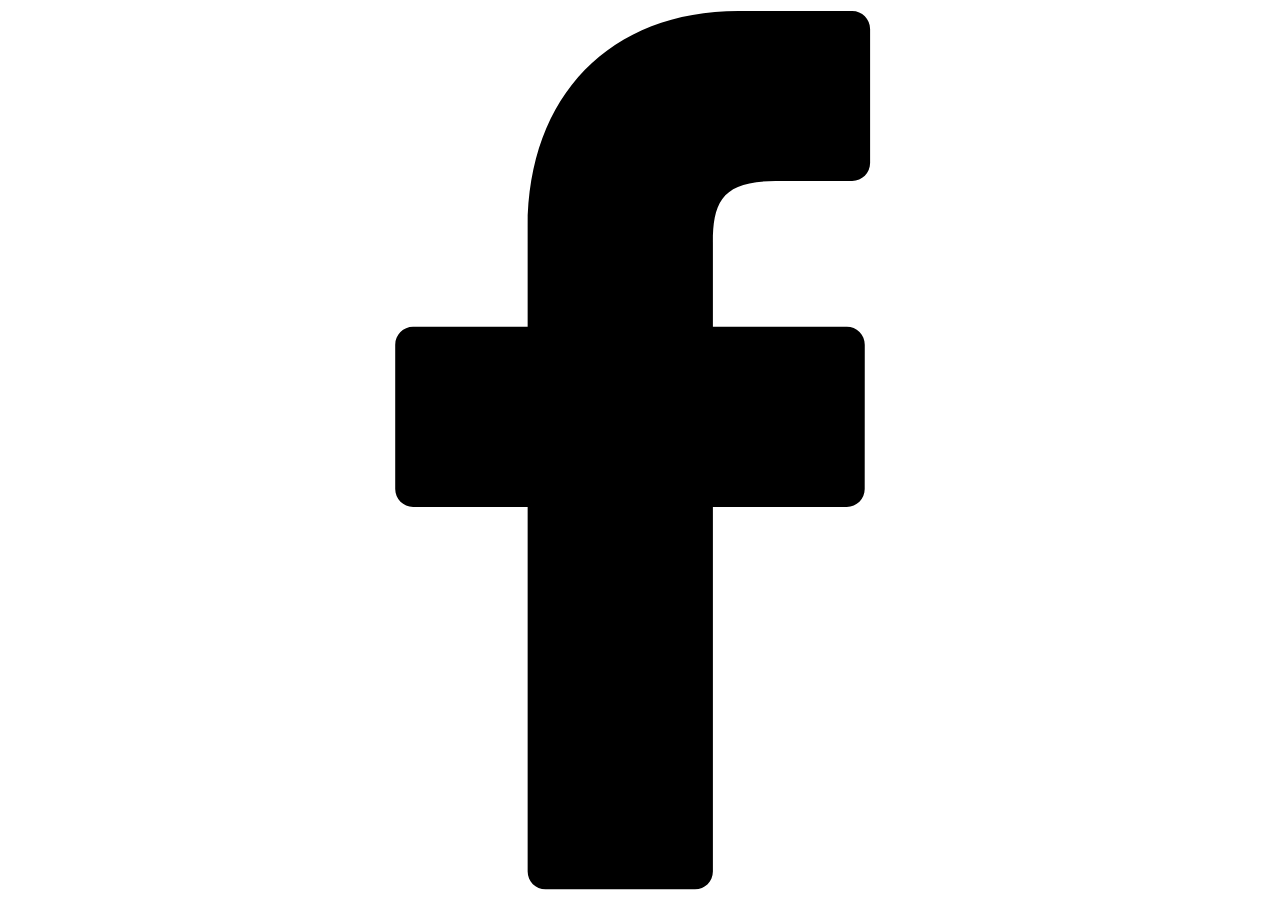
<file: _includes/icons/facebook-logo.html>
<?xml version="1.0" encoding="UTF-8" standalone="no"?>
<!DOCTYPE svg PUBLIC "-//W3C//DTD SVG 1.1//EN" "http://www.w3.org/Graphics/SVG/1.1/DTD/svg11.dtd">
<svg width="100%" height="100%" viewBox="0 0 25 25" version="1.1" xmlns="http://www.w3.org/2000/svg" xmlns:xlink="http://www.w3.org/1999/xlink" xml:space="preserve" xmlns:serif="http://www.serif.com/" style="fill-rule:evenodd;clip-rule:evenodd;stroke-linejoin:round;stroke-miterlimit:1.41421;">
    <g transform="matrix(0.258426,0,0,0.258426,-0.127987,0.0827406)">
        <path d="M72.089,0.02L59.624,0C45.62,0 36.57,9.285 36.57,23.656L36.57,34.563L24.037,34.563C22.954,34.563 22.077,35.441 22.077,36.524L22.077,52.327C22.077,53.41 22.955,54.287 24.037,54.287L36.57,54.287L36.57,94.163C36.57,95.246 37.447,96.123 38.53,96.123L54.882,96.123C55.965,96.123 56.842,95.245 56.842,94.163L56.842,54.287L71.496,54.287C72.579,54.287 73.456,53.41 73.456,52.327L73.462,36.524C73.462,36.004 73.255,35.506 72.888,35.138C72.521,34.77 72.021,34.563 71.501,34.563L56.842,34.563L56.842,25.317C56.842,20.873 57.901,18.617 63.69,18.617L72.087,18.614C73.169,18.614 74.046,17.736 74.046,16.654L74.046,1.98C74.046,0.899 73.17,0.022 72.089,0.02Z" style="fill-rule:nonzero;"/>
    </g>
</svg>
</file>
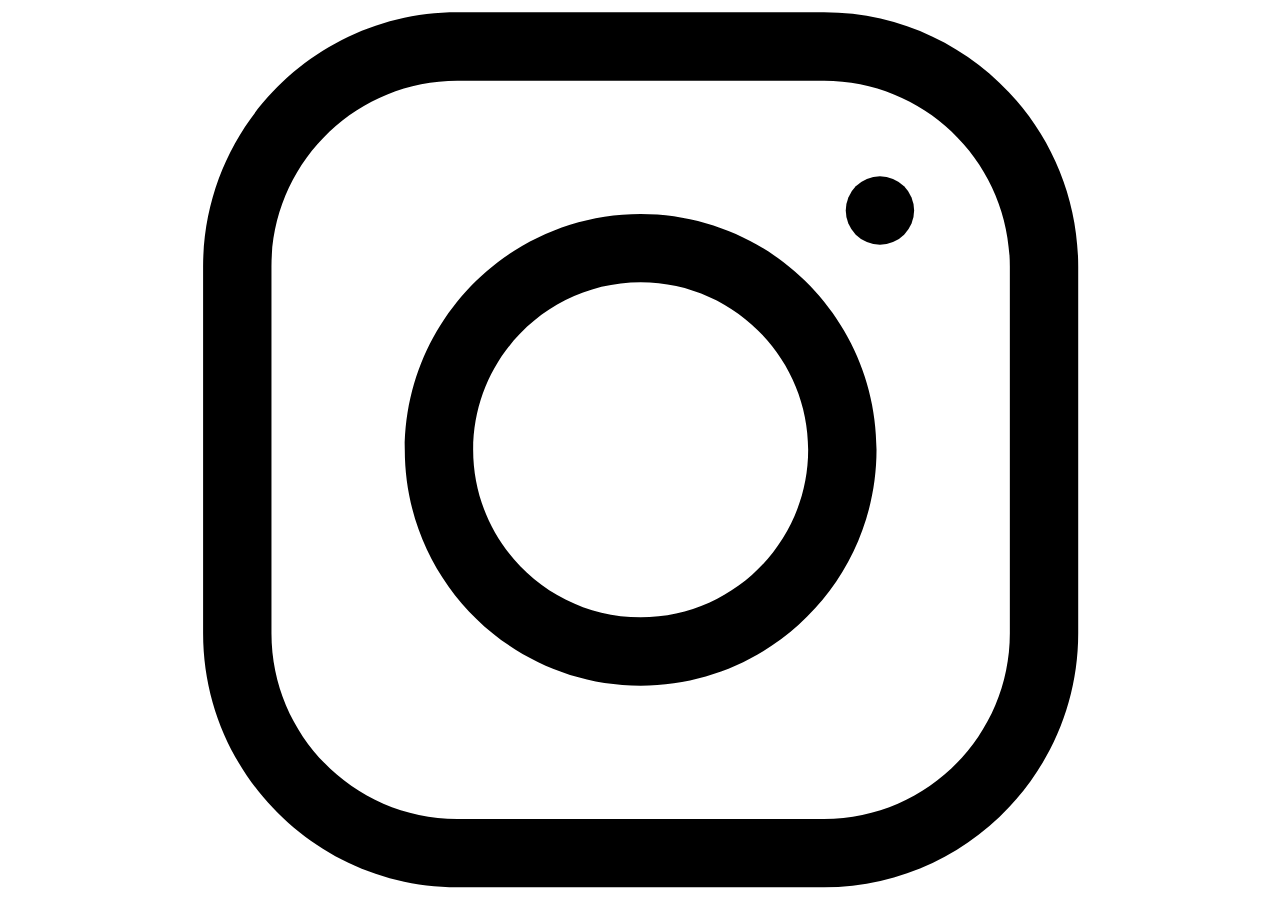
<file: _includes/icons/instagram-logo.html>
<?xml version="1.0" encoding="UTF-8" standalone="no"?>
<!DOCTYPE svg PUBLIC "-//W3C//DTD SVG 1.1//EN" "http://www.w3.org/Graphics/SVG/1.1/DTD/svg11.dtd">
<svg width="100%" height="100%" viewBox="0 0 25 25" version="1.1" xmlns="http://www.w3.org/2000/svg" xmlns:xlink="http://www.w3.org/1999/xlink" xml:space="preserve" xmlns:serif="http://www.serif.com/" style="fill-rule:evenodd;clip-rule:evenodd;stroke-linejoin:round;stroke-miterlimit:1.41421;">
    <g transform="matrix(0.0483368,0,0,0.0483368,0.144349,0.120473)">
        <path d="M363.273,0L148.728,0C66.719,0 0,66.719 0,148.728L0,363.272C0,445.281 66.719,512 148.728,512L363.272,512C445.281,512 512,445.281 512,363.273L512,148.728C512,66.719 445.281,0 363.273,0ZM472,363.272C472,423.225 423.225,472 363.273,472L148.728,472C88.775,472 40,423.225 40,363.273L40,148.728C40,88.775 88.775,40 148.728,40L363.272,40C423.225,40 472,88.775 472,148.728L472,363.272Z" style="fill-rule:nonzero;"/>
    </g>
    <g transform="matrix(0.0483368,0,0,0.0483368,0.144349,0.120473)">
        <path d="M256,118C179.906,118 118,179.906 118,256C118,332.094 179.906,394 256,394C332.094,394 394,332.094 394,256C394,179.906 332.094,118 256,118ZM256,354C201.963,354 158,310.037 158,256C158,201.963 201.963,158 256,158C310.037,158 354,201.963 354,256C354,310.037 310.037,354 256,354Z" style="fill-rule:nonzero;"/>
    </g>
    <g transform="matrix(0.0483368,0,0,0.0483368,0.144349,0.120473)">
        <circle cx="396" cy="116" r="20" style=""/>
    </g>
</svg>
</file>
